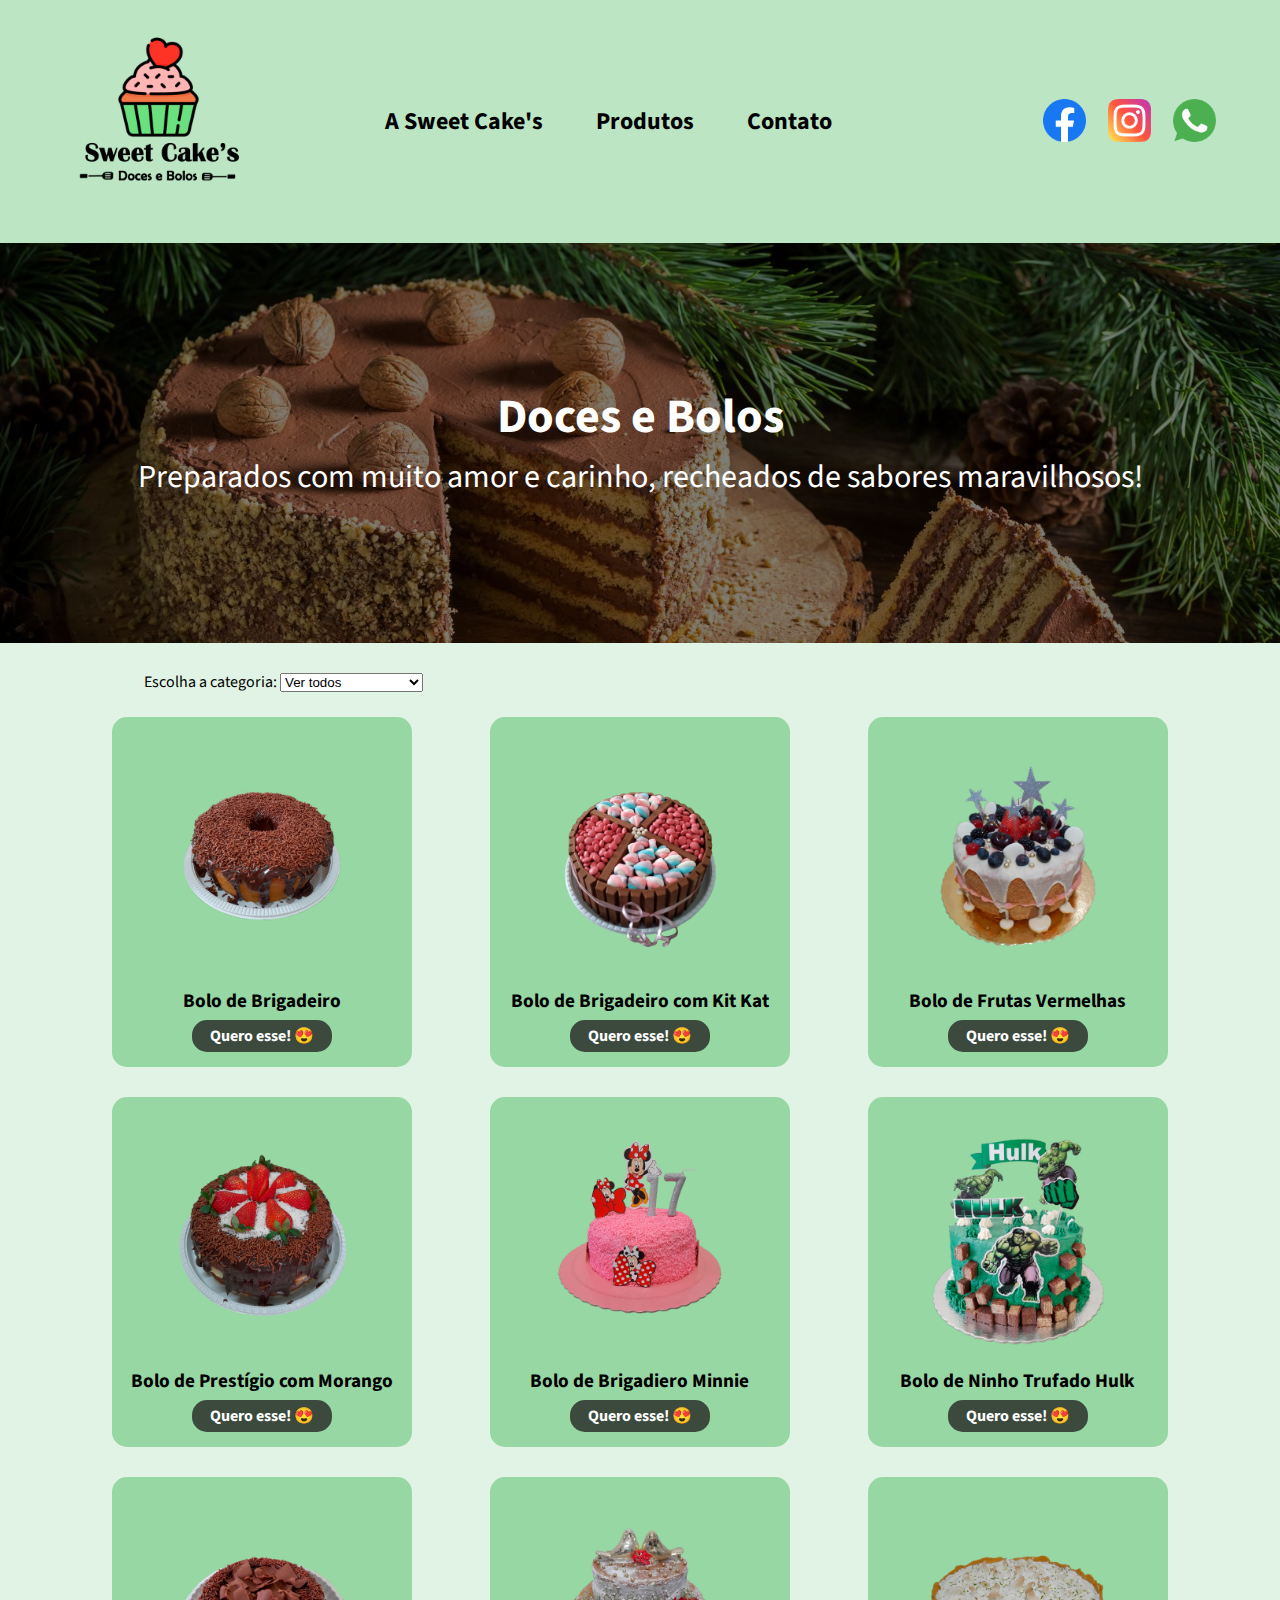
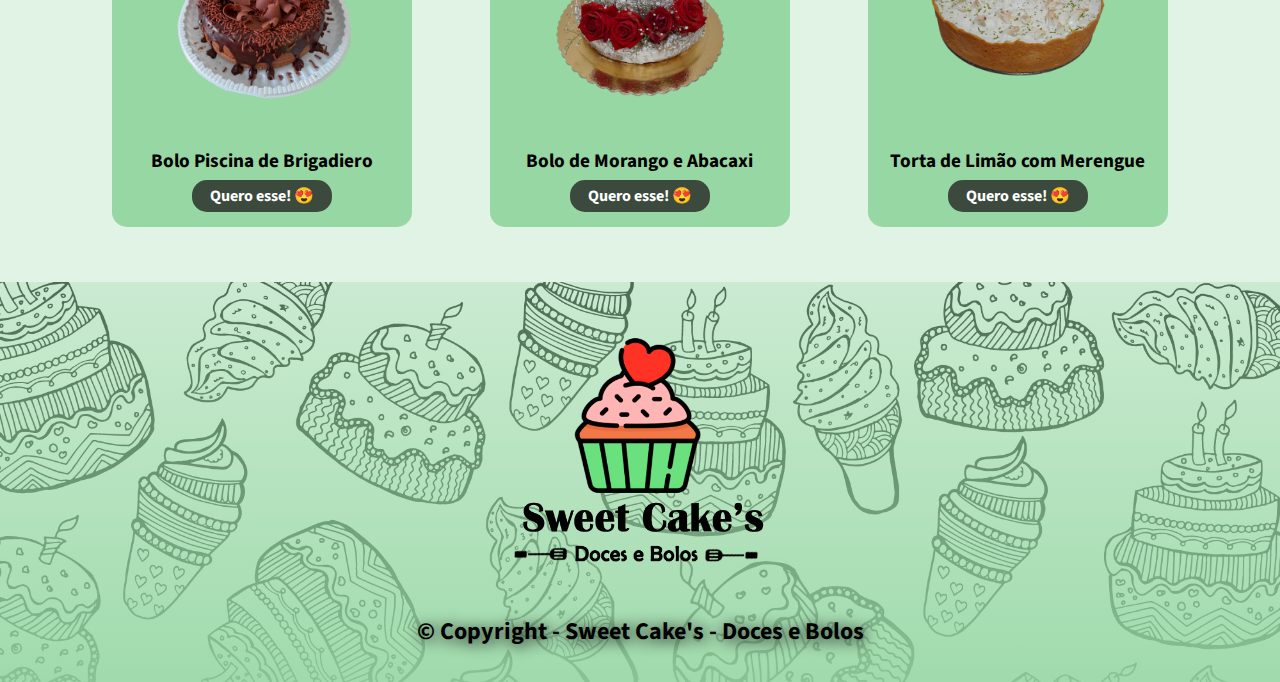
<file: index.html>
<!DOCTYPE html>
<html lang="pt-br">
<head>
	<meta charset="utf-8">
	<meta name="viewport" content="width=device-width, initial-scale=1">
	<link rel="icon" href="assets/cupcake.png">
	<link rel="stylesheet" href="./styles/reset.css">
	<link rel="stylesheet" href="./styles/style.css">
	<link href="https://fonts.googleapis.com/css2?family=Source+Sans+Pro:wght@300;600&display=swap" rel="stylesheet">

	<title>Sweet Cake's - Doces e Bolos</title>
</head>
<body>
	<header>
			<img src="assets/Sweet Cake's - Logo.png" class="logo">
			<nav class="navegacao">
				<a href="appearance.html">A Sweet Cake's</a>
				<a href="index.html">Produtos</a>
				<a href="contact.html">Contato</a>
			</nav>
			<div class="redes-sociais">
				<p>Disponível em:</p>
				<a href=""><img src="assets/facebook.png" alt="facebook"></a>
				<a href=""><img src="assets/instagram.png" alt="instagram"></a>
				<a href=""><img src="assets/whatsapp.png" alt="whatsapp"></a>
			</div>
	</header>
	<main>
		<div class="banner banner-produtos">
			<h1>Doces e Bolos</h1>
			<p>Preparados com muito amor e carinho, recheados de sabores maravilhosos!</p>
		</div>
		<section class="container">
			<div class="filtro-tipos-produtos">
				<label for="bolos-doces">Escolha a categoria:</label>
				<select name="bolos-doces" id="bolos-doces" onChange="atualizouFiltro()">
					<option value="todos">Ver todos</option>
					<option value="simples">Bolos simples</option>
					<option value="festas">Bolos de festas</option>
					<option value="aniversario">Bolos de aniversário</option>
					<option value="piscina">Bolos piscina</option>
					<option value="casamento">Bolos de casamento</option>
					<option value="torta">Tortas</option>
				</select>
			</div>
			<ul class="produtos">
				<li class="produto todos simples">
					<img src="assets/Bolo Brigadeiro_Simples.png" alt="Bolo de Brigadeiro">
					<h2>Bolo de Brigadeiro</h2>
					<a href="" class="produtos_botao_link">Quero esse! &#128525;</a>
				</li>
				<li class="produto todos festas">
					<img src="assets/Bolo de Brigadeiro com Kit Kat_Festas.png" alt="Bolo de Brigadeiro com Kit Kat">
					<h2>Bolo de Brigadeiro com Kit Kat</h2>
					<a href="" class="produtos_botao_link">Quero esse! &#128525;</a>
				</li>
				<li class="produto todos festas aniversario">
					<img src="assets/Bolo Frutas Vermelhas_Festas.png" alt="Bolo de Frutas Vermelhas">
					<h2>Bolo de Frutas Vermelhas</h2>
					<a href="" class="produtos_botao_link">Quero esse! &#128525;</a>
				</li>
				<li class="produto todos simples festas">
					<img src="assets/Bolo de Prestígio com Morango_Festas.png" alt="Bolo de Prestígio com Morango">
					<h2>Bolo de Prestígio com Morango</h2>
					<a href="" class="produtos_botao_link">Quero esse! &#128525;</a>
				</li>
				<li class="produto todos aniversario">
					<img src="assets/Bolo Brigadeiro Minnie_Aniversário.png" alt="Bolo de Brigadeiro Minnie">
					<h2>Bolo de Brigadiero Minnie</h2>
					<a href="" class="produtos_botao_link">Quero esse! &#128525;</a>
				</li>
				<li class="produto todos aniversario">
					<img src="assets/Bolo-Hulk_Aniversario.png" alt="Bolo de Ninho Trufado Hulk">
					<h2>Bolo de Ninho Trufado Hulk</h2>
					<a href="" class="produtos_botao_link">Quero esse! &#128525;</a>
				</li>
				<li class="produto todos festas piscina">
					<img src="assets/Bolo Brigadeiro_Piscina.png" alt="Bolo Piscina de Brigadeiro">
					<h2>Bolo Piscina de Brigadiero</h2>
					<a href="" class="produtos_botao_link">Quero esse! &#128525;</a>
				</li>
				<li class="produto todos casamento">
					<img src="assets/Bolo de Morango e Abacaxi_Casament..png" alt="Bolo de Morango e Abacaxi">
					<h2>Bolo de Morango e Abacaxi</h2>
					<a href="" class="produtos_botao_link">Quero esse! &#128525;</a>
				</li>
				<li class="produto todos torta">
					<img src="assets/Torta de Limão com Merengue_Torta.png" alt="Torta de Limão com Merengue">
					<h2>Torta de Limão com Merengue</h2>
					<a href="" class="produtos_botao_link">Quero esse! &#128525;</a>
				</li>
			</ul>
		</section>
	</main>
	<footer>
		<img src="assets/Sweet Cake's - Logo.png" alt="logo">
		<p>&#169; Copyright - Sweet Cake's - Doces e Bolos</p>
	</footer>
	<script src="./scripts/filtra-produtos.js"></script>
</body>
</html>
</file>
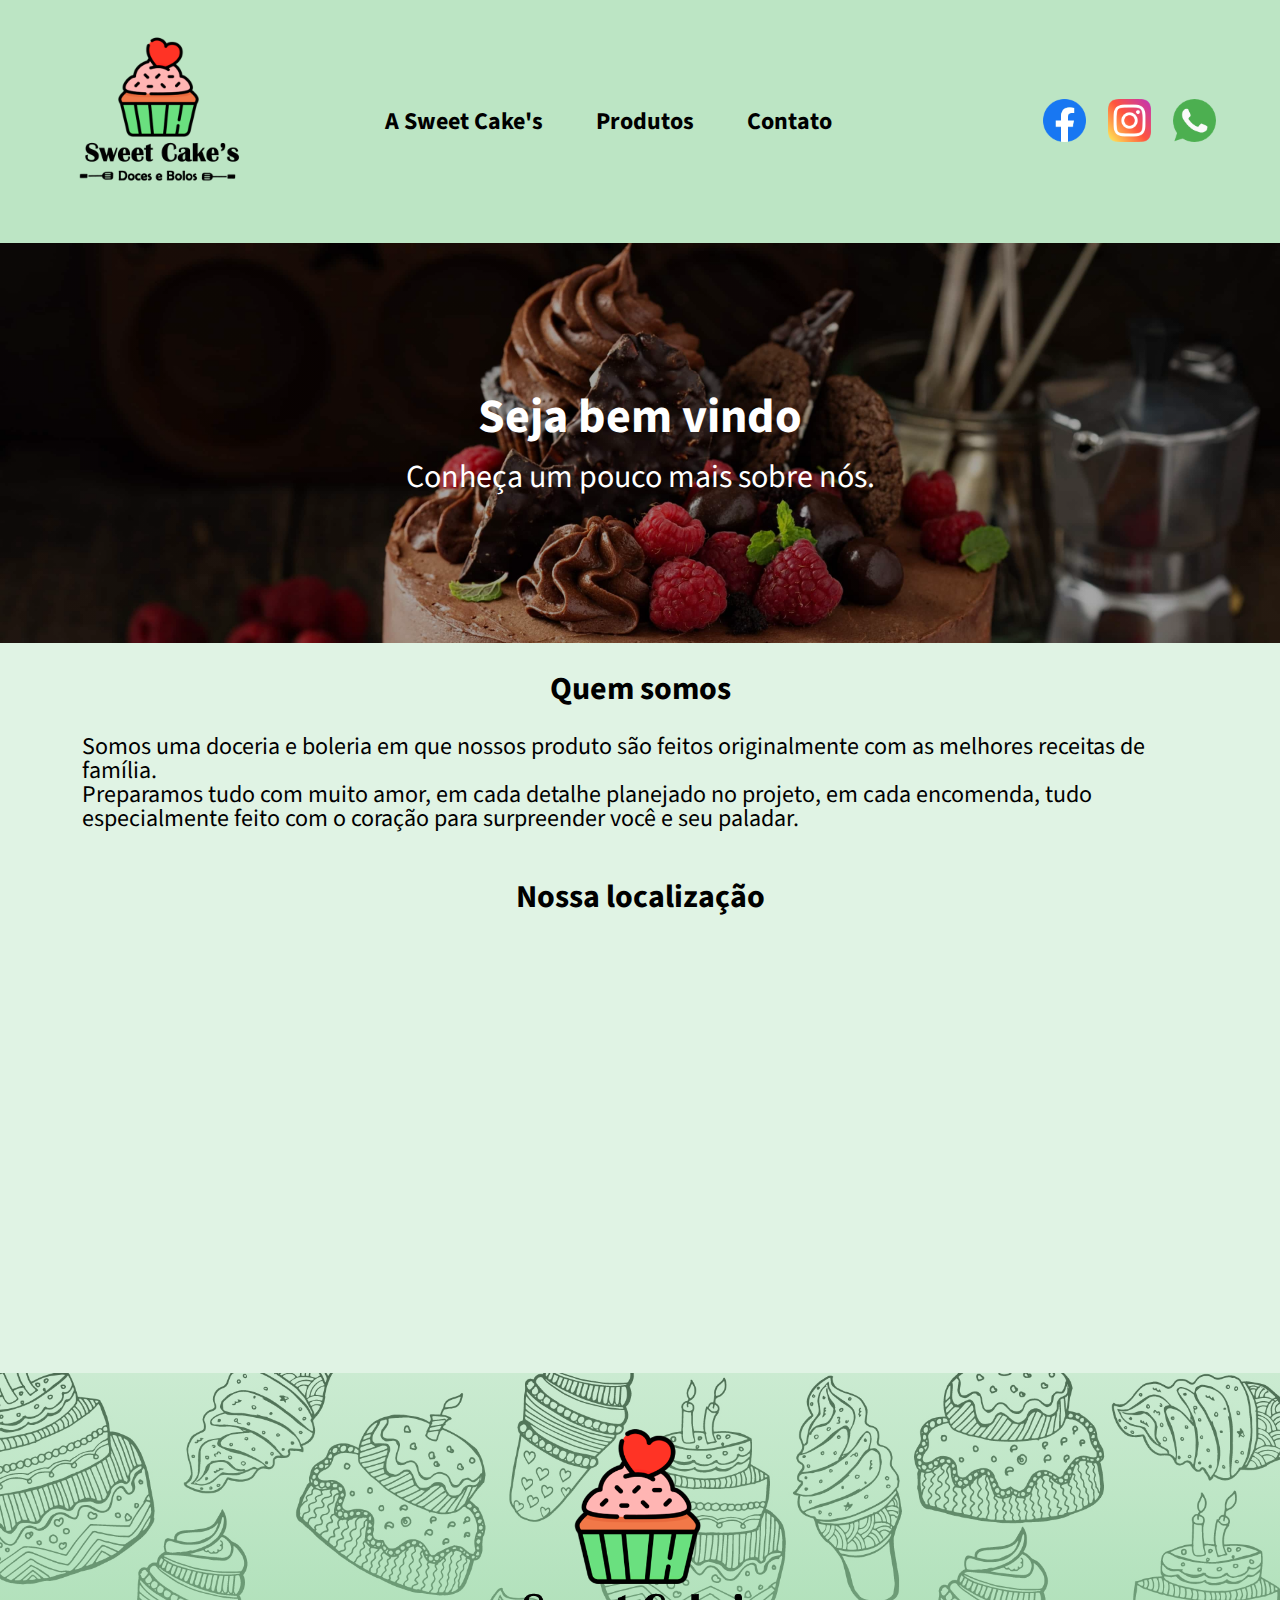
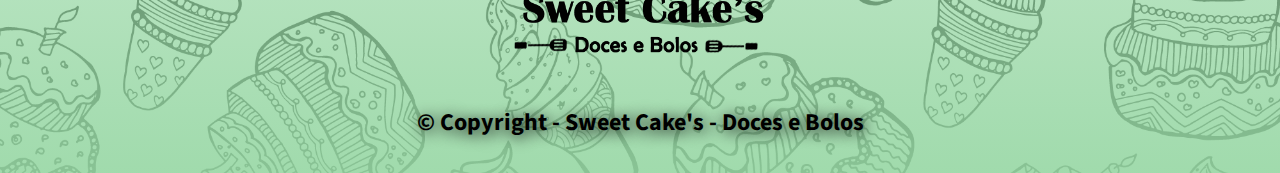
<file: appearance.html>
<!DOCTYPE html>
<html lang="pt-br">
<head>
	<meta charset="utf-8">
	<meta name="viewport" content="width=device-width, initial-scale=1">
	<link rel="icon" href="assets/cupcake.png">
	<link rel="stylesheet" href="./styles/reset.css">
	<link rel="stylesheet" href="./styles/style.css">
	<link href="https://fonts.googleapis.com/css2?family=Source+Sans+Pro:wght@300;600&display=swap" rel="stylesheet">

	<title>Sweet Cake's - Doces e Bolos</title>
</head>
<body>
    <header>
        <img src="assets/Sweet Cake's - Logo.png" class="logo">
        <nav class="navegacao">
            <a href="appearance.html">A Sweet Cake's</a>
            <a href="index.html">Produtos</a>
            <a href="contact.html">Contato</a>
        </nav>
        <div class="redes-sociais">
            <p>Disponível em:</p>
            <a href=""><img src="assets/facebook.png" alt="facebook"></a>
            <a href=""><img src="assets/instagram.png" alt="instagram"></a>
            <a href=""><img src="assets/whatsapp.png" alt="whatsapp"></a>
        </div>
    </header>
    <main>
        <div class="banner banner-sweet-cakes">
			<h1>Seja bem vindo</h1>
			<p>Conheça um pouco mais sobre nós.</p>
		</div>
        <section class="container">
            <div class="apresentacao">
                <h1>Quem somos</h1>
                <p>Somos uma doceria e boleria em que nossos produto são feitos originalmente com as melhores receitas de família.</p>
                <p>Preparamos tudo com muito amor, em cada detalhe planejado no projeto, em cada encomenda, tudo especialmente feito com o coração para surpreender você e seu paladar.</p>
            </div>
            <div class="localizaçao">
                <h1>Nossa localização</h1>
                <iframe src="https://www.google.com/maps/embed?pb=!1m18!1m12!1m3!1d3699.21493818501!2d-47.444100650056555!3d-22.00307391170662!2m3!1f0!2f0!3f0!3m2!1i1024!2i768!4f13.1!3m3!1m2!1s0x94c800a480002a79%3A0x6f2f91f580d38a08!2sR.%20Jos%C3%A9%20L%C3%A9beis%2C%201006%20-%20Vila%20Guilhermina%2C%20Pirassununga%20-%20SP%2C%2013634-218!5e0!3m2!1sen!2sbr!4v1673578586981!5m2!1sen!2sbr" width="80%" height="350" style="border:0;" allowfullscreen="" loading="lazy" referrerpolicy="no-referrer-when-downgrade"></iframe>
            </div>
        </section>
    </main>
    <footer>
        <img src="assets/Sweet Cake's - Logo.png" alt="logo">
        <p>&#169; Copyright - Sweet Cake's - Doces e Bolos</p>
    </footer>
</body>
</file>
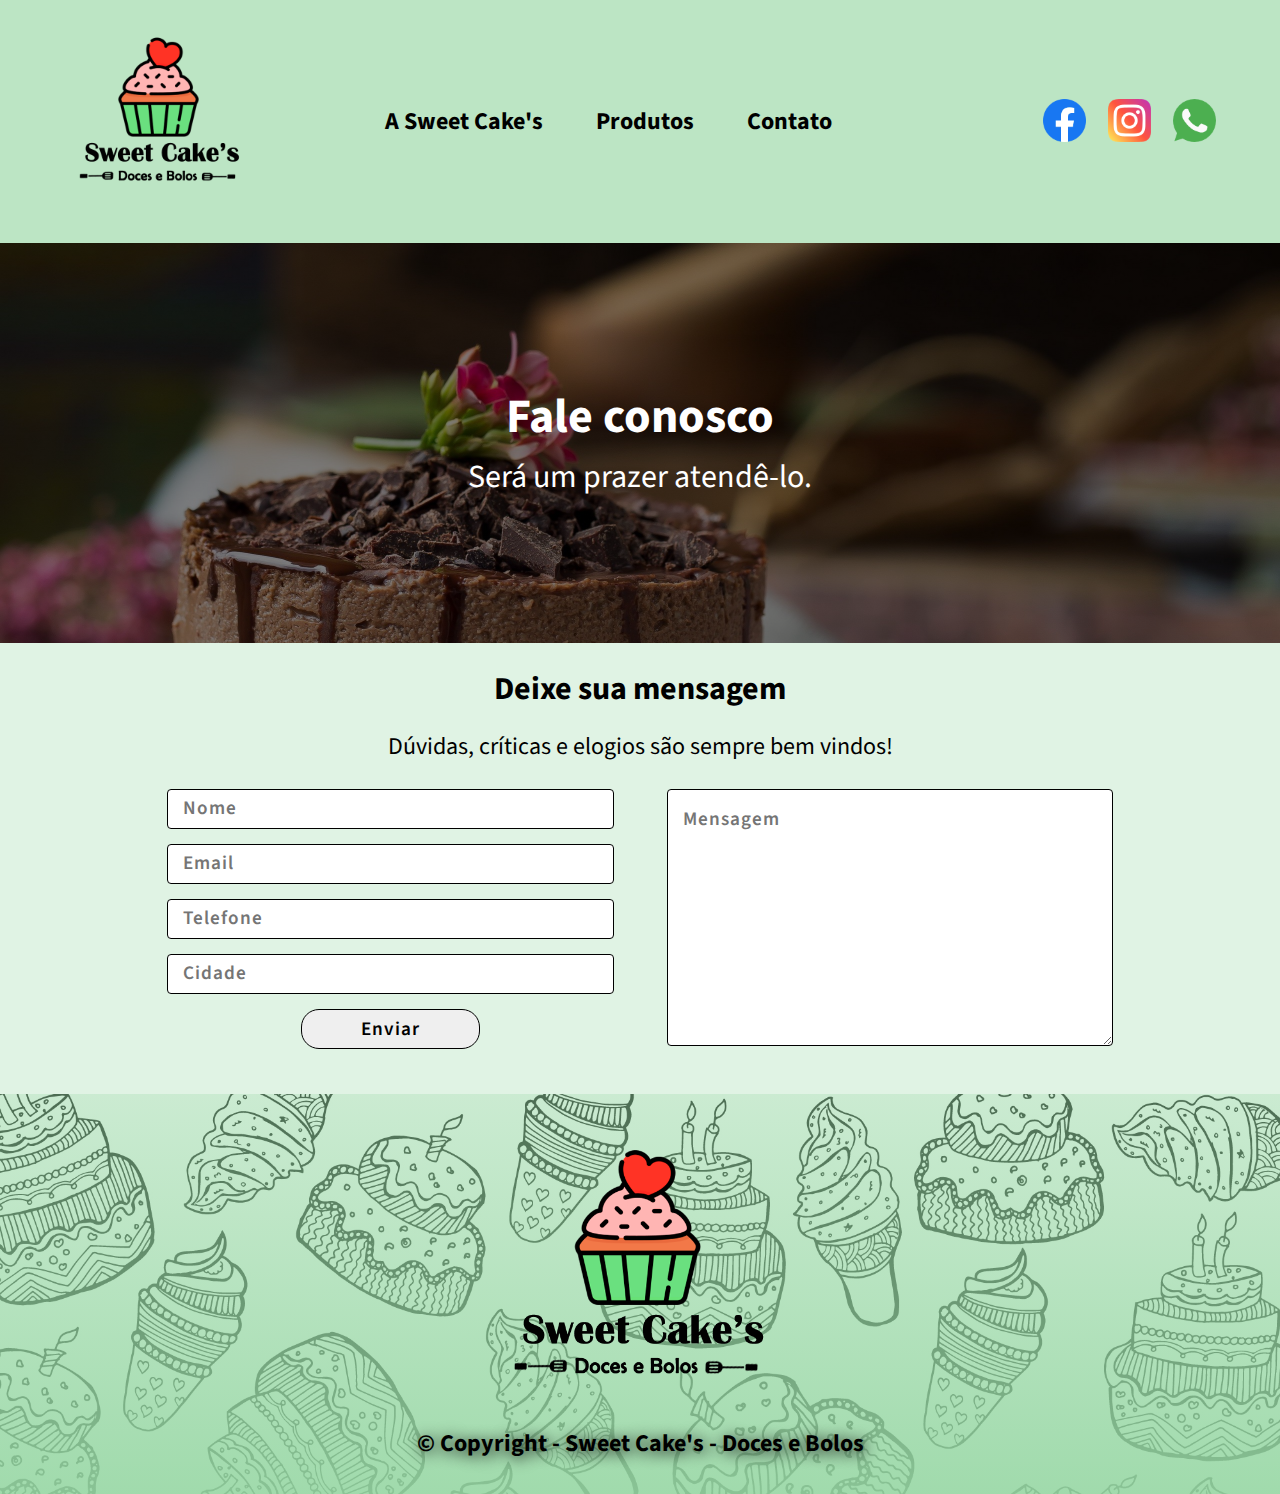
<file: contact.html>
<!DOCTYPE html>
<html lang="pt-br">
<head>
	<meta charset="utf-8">
	<meta name="viewport" content="width=device-width, initial-scale=1">
	<link rel="icon" href="assets/cupcake.png">
	<link rel="stylesheet" href="./styles/reset.css">
	<link rel="stylesheet" href="./styles/style.css">
	<link href="https://fonts.googleapis.com/css2?family=Source+Sans+Pro:wght@300;600&display=swap" rel="stylesheet">

	<title>Sweet Cake's - Doces e Bolos</title>
</head>
<body>
    <header>
        <img src="assets/Sweet Cake's - Logo.png" class="logo">
        <nav class="navegacao">
            <a href="appearance.html">A Sweet Cake's</a>
            <a href="index.html">Produtos</a>
            <a href="contact.html">Contato</a>
        </nav>
        <div class="redes-sociais">
            <p>Disponível em:</p>
            <a href=""><img src="assets/facebook.png" alt="facebook"></a>
            <a href=""><img src="assets/instagram.png" alt="instagram"></a>
            <a href=""><img src="assets/whatsapp.png" alt="whatsapp"></a>
        </div>
    </header>
    <main>
        <div class="banner banner-contact">
			<h1>Fale conosco</h1>
			<p>Será um prazer atendê-lo.</p>
		</div>
        <fieldset class="container">
            <h1>Deixe sua mensagem</h1>
            <p>Dúvidas, críticas e elogios são sempre bem vindos!</p>
            <form class="form-contact">
                <div class="input-datas">
                    <input type="text" name="nome" id="nome" required placeholder="Nome">
                    <input type="email" name="email" id="email" required placeholder="Email">
                    <input type="tel" name="tel" id="tel" required placeholder="Telefone">
                    <input type="text" name="cidade" id="cidade" required placeholder="Cidade">
                    <input type="submit" value="Enviar" id="enviar">
                </div>
                <textarea name="mensagem" id="mensagem" required rows="15" cols="10" placeholder="Mensagem"></textarea>
            </form>
        </fieldset>
    </main>
    <footer>
        <img src="assets/Sweet Cake's - Logo.png" alt="logo">
        <p>&#169; Copyright - Sweet Cake's - Doces e Bolos</p>
    </footer>
</body>
</file>
<file: styles/style.css>
:root {
    --light-green-bg-color: #e0f3e4;
    --medium-green-bg-color: #bce5c4;
    --dark-green-bg-color: #97d7a4;
    --tittle-color: #000000;
    --box-ancor-bg-color: #3C4A3E;
    --contraste-main-color: #ff786e;

    --primary-font: 3rem;
    --secondary-font: 2rem;
    --terciary-font: 1.5rem;
    --quaternary-font: 1.2rem;

    --font-document: 'Source Sans Pro', sans-serif;
}

* {
    box-sizing: border-box;
}

body {
    font-family: var(--font-document);
}

header {
    padding: 2% 5%;
    background-color: var(--medium-green-bg-color);
    display: flex;
    justify-content: space-between;
    align-items: center;
}

.logo {
    width: 15vw;
}

.navegacao {
    width: 50%;
    display: flex;
    justify-content: start;
    gap: 10%;
    padding: 2%;
}

.navegacao a {
    white-space: nowrap;
    text-decoration: none;
    font-size: var(--terciary-font);
    font-weight: bold;
    color: var(--tittle-color);
}

.redes-sociais {
    width: 15%;
    display: flex;
    justify-content: space-between;
}

.redes-sociais p {
    display: none;
}

.redes-sociais a {
    width: 25%;
}

.redes-sociais img {
    width: 100%;
}

/* Estilização em comum para todas as páginas (banner h1 e p) */

.banner h1 {
    color: white;
    font-size: var(--primary-font);
    font-weight: bold;
    margin-bottom: 20px;
}

.banner p {
    color: white;
    font-size: var(--secondary-font);
}

/* index.html - produtos */

.banner-produtos {
    background: linear-gradient(rgba(0, 0, 0, 0.5), rgba(0, 0, 0, 0.5)), url(../assets/banner-produtos.jpg);
    height: 400px;
    background-repeat: no-repeat;
    background-size: cover;
    text-align: center;
    display: flex;
    flex-direction: column;
    justify-content: center;
    align-items: center;
    padding: 5%;
}


.container {
    background-color: var(--light-green-bg-color);
    padding: 30px 20px;
    display: flex;
    flex-direction: column;
    justify-content: center;
    align-items: center;
}

.container h1 {
    font-size: var(--secondary-font);
    font-weight: bold;
    margin-bottom: 30px;
    color: var(--tittle-color);
}

.container p {
    font-size: var(--terciary-font);
}

.filtro-tipos-produtos {
    width: 100%;
    text-align: start;
    padding-left: 10%;
}

.produtos {
    display: flex; 
    flex-direction: row;
    justify-content: space-evenly;
    align-items: center;
    flex-wrap: wrap;
    gap: 30px 10px;
    padding: 2%;
}

.produto {
    display: flex;
    flex-direction: column;
    justify-content: space-between;
    align-items: center;
    width: 300px;
    height: 350px;
    background-color: var(--dark-green-bg-color);
    border-radius: 15px;
    padding: 15px;
    transition: 0.5s;
}

.produtos li:hover {
    transform: scale(1.05);
}

.produtos li img {
    width: 70%;
}

.produtos li h2 {
    font-size: var(--quaternary-font);
    font-weight: bold;
}

.produtos_botao_link {
    background-color: var(--box-ancor-bg-color);
    text-decoration: none;
    color: white;
    font-weight: bold;
    padding: 8px 18px;
    border-radius: 15px;
    transition: all 0.3s;
}

.produtos_botao_link:hover {
    color: var(--box-ancor-bg-color);
    background-color: var(--medium-green-bg-color);
    border: solid 1px var(--box-ancor-bg-color);
}

.hide{
    display: none;
}

footer {
    width: 100%;
    height: 400px;
    background: linear-gradient(rgba(151, 215, 164, 0.5), rgba(151, 215, 164, 0.911)), url(../assets/bg-footer-3.jpg);
    background-repeat: no-repeat;
    background-size: cover;
    text-align: center;
    display: flex;
    justify-content: center;
    align-items: center;
    flex-direction: column;
}

footer img {
    width: 300px;
}

footer p {
    font-weight: bold;
    font-size: var(--terciary-font);
    text-shadow: 2px 2px 15px;
}




/*appearance.html - A Sweet Cake's*/

.banner-sweet-cakes {
    background: linear-gradient(rgba(0, 0, 0, 0.35), rgba(0, 0, 0, 0.35)), url(../assets/banner-sweet-cakes.png);
    height: 400px;
    background-repeat: no-repeat;
    background-size: cover;
    text-align: center;
    display: flex;
    flex-direction: column;
    justify-content: center;
    align-items: center;
    padding: 5%;
}

.apresentacao {
    display: flex;
    justify-content: center;
    align-items: center;
    flex-direction: column;
    padding: 0 5%;
}

.tittle-main {
    font-size: var(--secondary-font);
    font-weight: bold;
    color: var(--tittle-color);
}

.localizaçao {
    display: flex;
    justify-content: center;
    align-items: center;
    flex-direction: column;
    width: 100%;
    margin: 50px 0;
}



/*contact.html -- Contato*/

.banner-contact {
    background: linear-gradient(rgba(0, 0, 0, 0.5), rgba(0, 0, 0, 0.5)), url(../assets/banner-contact.jpg);
    height: 400px;
    background-repeat: no-repeat;
    background-size: cover;
    text-align: center;
    display: flex;
    flex-direction: column;
    justify-content: center;
    align-items: center;
    padding: 5%;
}


.form-contact {
    width: 90%;
    margin-top: 30px;
    text-align: center;
}

.input-datas {
    vertical-align: top;
    display: inline-block;
    width: 40%;
    margin-right: 50px;
}

.form-contact input:not(#enviar) {
    width: 100%;
    height: 40px;
    display: block;
    padding: 15px;
    margin-bottom: 15px;
    border: 1px solid black;
    border-radius: 4px;
    letter-spacing: 1px;
}

#enviar {
    width: 40%;
    height: 40px;
    display: inline-block;
    text-align: center;
    padding: 5px;
    margin-bottom: 15px;
    border: 1px solid black;
    border-radius: 18px;
    letter-spacing: 1px;
    font-size: var(--quaternary-font);
    font-weight: 600;
    font-family: var(--font-document);
    transition: 0.5s;
}

#enviar:hover {
    background-color: rgb(250, 177, 42);
    cursor: pointer;
    transform: scale(1.1);
}

.form-contact textarea {
    width: 40%;
    padding: 15px;
    border: 1px solid black;
    border-radius: 4px;
    letter-spacing: 1px;
}

.form-contact input:not(#enviar):focus, textarea:focus{
    outline: 0;
    box-shadow: 1px 1px 8px var(--box-ancor-bg-color);
}



.form-contact input::-webkit-input-placeholder, .form-contact textarea::-webkit-input-placeholder {
    font-size: var(--quaternary-font);
    font-weight: 600;
    font-family: var(--font-document);
}
.form-contact input:-ms-input-placeholder, .form-contact textarea:-ms-input-placeholder {
    font-size: var(--quaternary-font);
    font-weight: 600;
    font-family: var(--font-document);
}
.form-contact input:-moz-placeholder, .form-contact textarea:-moz-placeholder {
    font-size: var(--quaternary-font);
    font-weight: 600;
    font-family: var(--font-document);
}
.form-contact input::-moz-placeholder, .form-contact textarea::-moz-placeholder {
    font-size: var(--quaternary-font);
    font-weight: 600;
    font-family: var(--font-document);
}

/* Responsividade */

@media (max-width: 860px) {
    header {
        flex-direction: column;
    }

    .logo {
        width: 300px;
    }

    .navegacao {
        width: 70%;
        justify-content:center;
        padding: 0 0 30px 0;
    }

    .redes-sociais {
        width: 70%;
        justify-content: center;
        gap: 4%;
        background-color: var(--light-green-bg-color);
        padding: 1%;
        border-radius: 15px;
    }

    .redes-sociais p {
        display: inline-block;
        font-size: var(--terciary-font);
        font-family: var(--font-document);
        align-self: center;
    }

    .redes-sociais a {
        display: flex;
        width: 25px;
    }

    .redes-sociais img {
        align-self: flex-end;
    }
}

@media (max-width: 580px) {
    :root {
        --primary-font: 2.5rem;
    --secondary-font: 1.5rem;
    --terciary-font: 1.2rem;
    --quaternary-font: 1.0rem;
    }

    .input-datas {
        margin-right: 30px;
    }

    #enviar {
        width: 70%;
    }

    .logo, footer img {
        width: 250px;
    }
}
</file>
